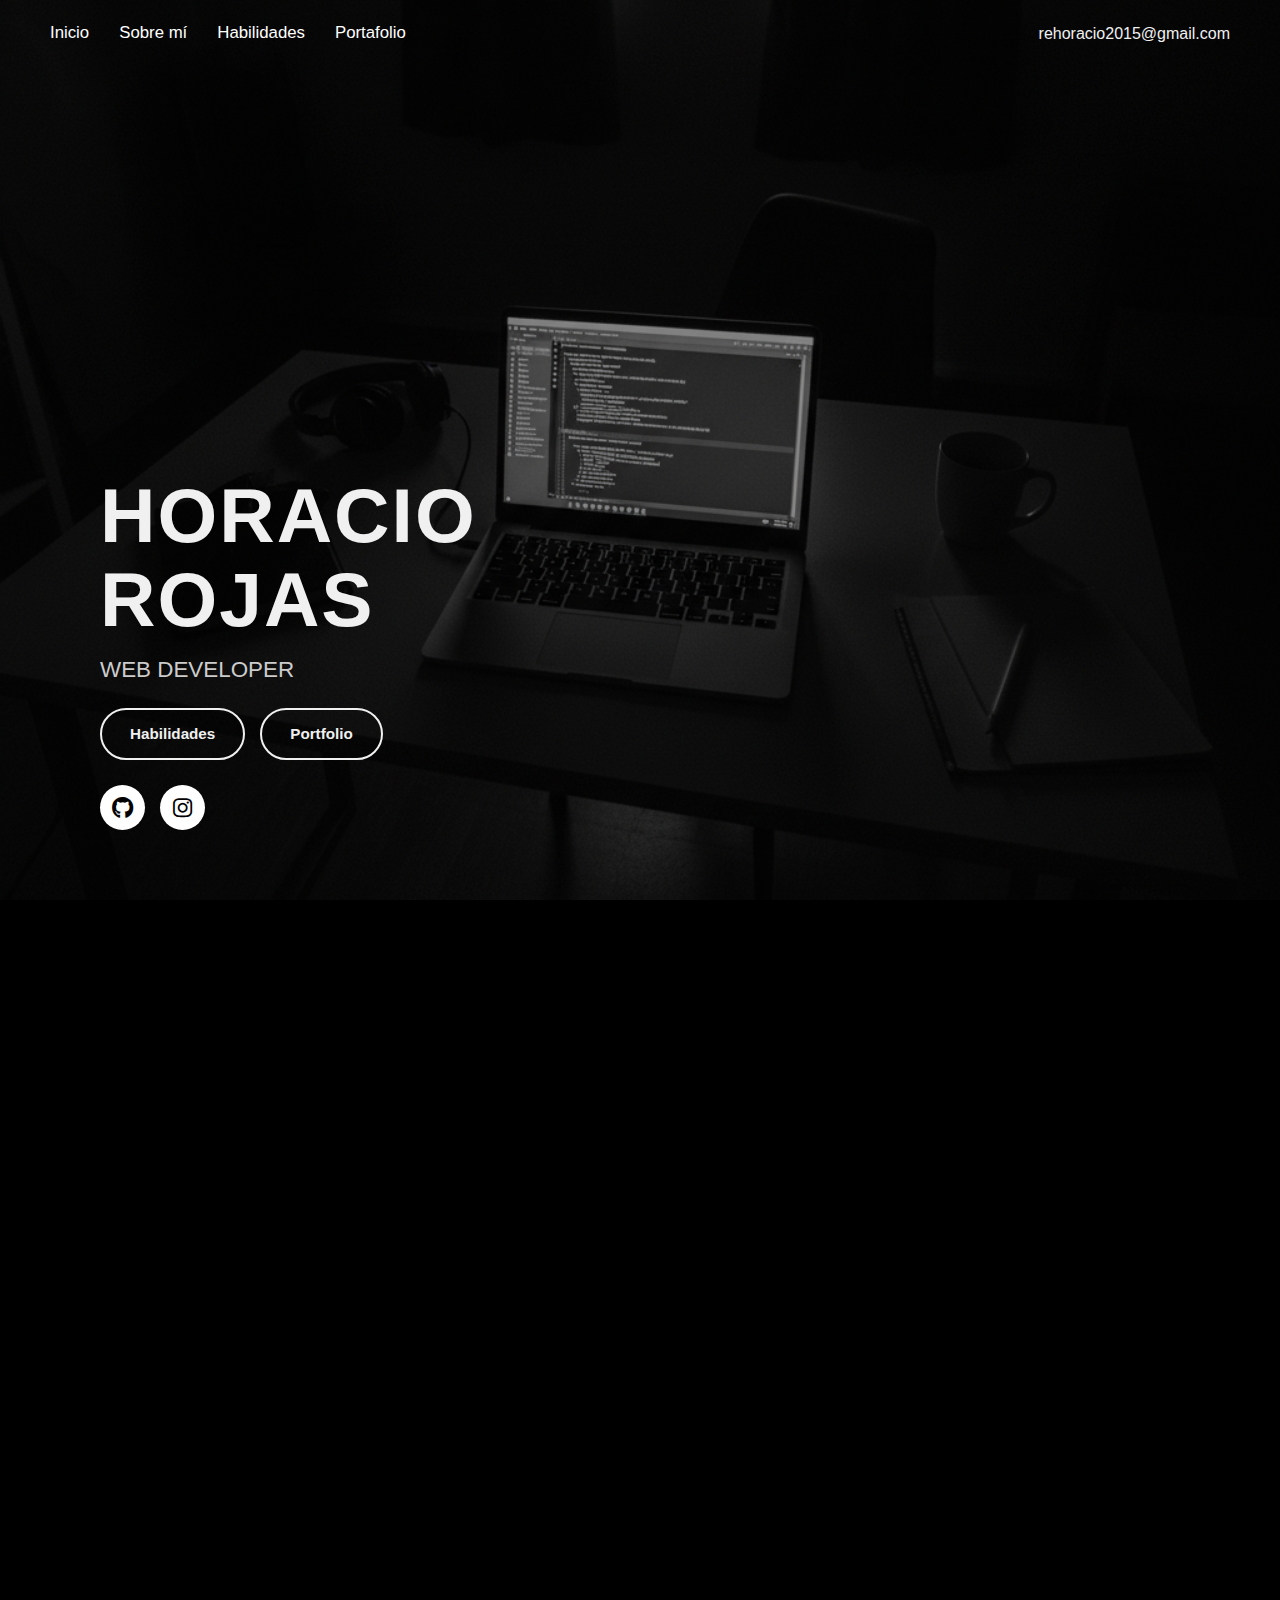
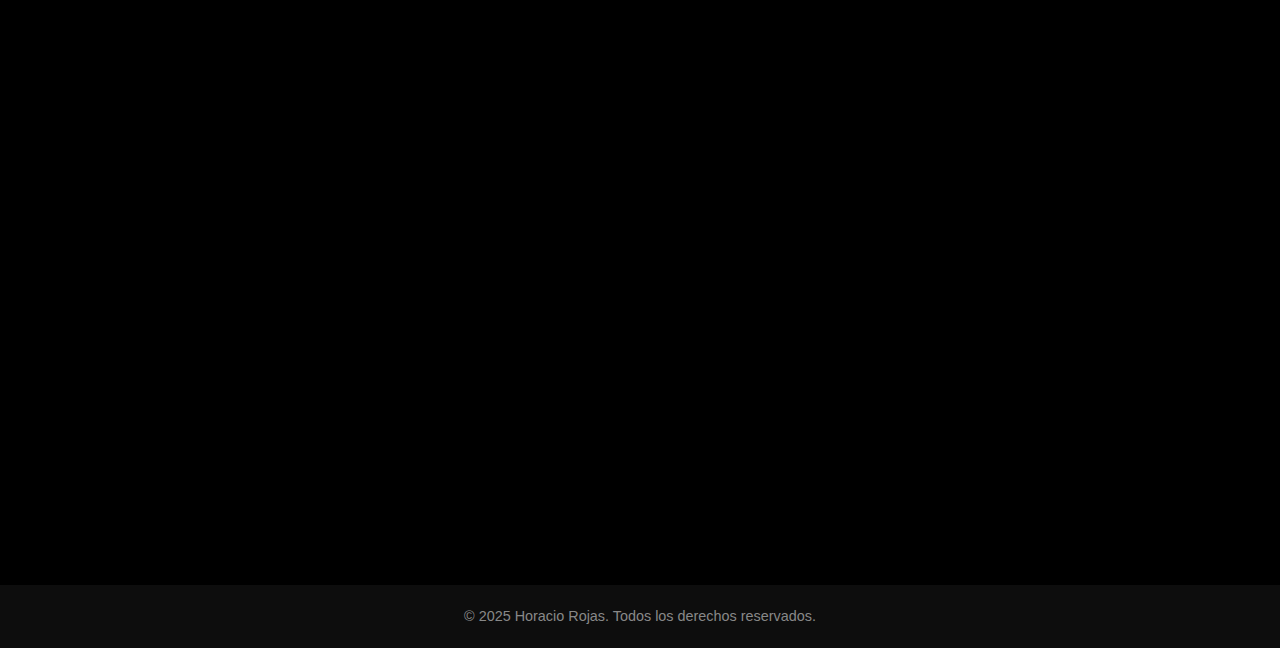
<file: index.html>
<!DOCTYPE html>
<html lang="es">
<head>
  <meta charset="UTF-8">
  <meta name="viewport" content="width=device-width, initial-scale=1.0">
  <title>Horacio Rojas - Portafolio</title>
  <!-- Iconos -->
  <link rel="stylesheet" href="https://cdnjs.cloudflare.com/ajax/libs/font-awesome/6.5.0/css/all.min.css">
  <!-- Estilos -->
  <link rel="stylesheet" href="style.css">
</head>
<body>

  <!-- ====== Hero Section ====== -->
  <header id="home" class="hero-section">
    <nav class="navbar">
      <ul class="nav-links">
        <li><a href="#home">Inicio</a></li>
        <li><a href="#about">Sobre mí</a></li>
        <li><a href="#resume">Habilidades</a></li>
        <li><a href="portafolio.html">Portafolio</a></li>
      </ul>
      <a href="mailto:rehoracio2015@gmail.com" class="contact-email">rehoracio2015@gmail.com</a>
    </nav>

    <div class="hero-content reveal">
      <h1>HORACIO<br>ROJAS</h1>
      <h3>WEB DEVELOPER</h3> 
      
      <div class="hero-buttons">
        <a href="#resume" class="btn">Habilidades</a>
        <a href="portafolio.html" class="btn">Portfolio</a>
      </div>

      <div class="social-icons">
        <a href="https://github.com/Hracio11" target="_blank" class="github" aria-label="GitHub"><i class="fab fa-github"></i></a>
        <a href="https://instagram.com/eraze_ofi" target="_blank" class="instagram" aria-label="Instagram"><i class="fab fa-instagram"></i></a>
      </div>
    </div>
  </header>

  <!-- ====== About Section ====== -->
  <section id="about" class="about-section">
    <div class="about-content reveal">
      <h2>Sobre mí</h2>
      <p class="email">rehoracio2015@gmail.com</p>
      <p class="description">
        Soy un desarrollador enfocado en crear soluciones digitales que conectan ideas con tecnología. 
        Desde páginas web hasta aplicaciones móviles y de escritorio, transformo necesidades en experiencias 
        funcionales y modernas, integrando distintas herramientas y frameworks actuales para dar vida a 
        proyectos versátiles y escalables.
      </p>
      <p class="location">Villa El Salvador, Lima, Perú</p>
    </div>

    <div class="about-image reveal">
      <img src="IMG/about.jpg" alt="Foto de Horacio Rojas">
    </div>
  </section>

  <section id="resume" class="resume-section">
    <div class="resume-column">
        <h3>CONOCIMIENTOS DE SOFTWARE</h3>
        <ul class="skills-list">
            <li>
                <div class="skill-item">
                    <span>C# / .NET</span>
                    <div class="skill-bar"><span style="width: 90%;"></span></div>
                </div>
            </li>
            <li>
                <div class="skill-item">
                    <span>SQL Server / MySQL</span>
                    <div class="skill-bar"><span style="width: 85%;"></span></div>
                </div>
            </li>
            <li>
                <div class="skill-item">
                    <span>Ionic / Angular / Firebase</span>
                    <div class="skill-bar"><span style="width: 80%;"></span></div>
                </div>
            </li>
            <li>
                <div class="skill-item">
                    <span>PHP / Bootstrap</span>
                    <div class="skill-bar"><span style="width: 75%;"></span></div>
                </div>
            </li>
            <li>
                <div class="skill-item">
                    <span>HTML · CSS · JavaScript</span>
                    <div class="skill-bar"><span style="width: 85%;"></span></div>
                </div>
            </li>
        </ul>


        <h3>LENGUAJE</h3>
        <ul class="skills-list">
            <li>
                <div class="skill-item">
                    <span>Ingles</span>
                    <div class="skill-bar"><span style="width: 50%;"></span></div>
                </div>
            </li>   
        </ul>

        <h3>HABILIDADES PERSONALES</h3>
        <ul class="personal-skills-list">
            <li>Creatividad · Trabajo en Equipo · Organización</li>
        </ul>
    </div>

    <div class="resume-column">
        <h3>EXPERIENCIA</h3>
        <ul class="experience-list">
            <li>
                <h4>INSTITUTO SUPERIOR TECNOLÓGICO "MARIELENA MOYANO"</h4>
                <p>Docente de Sistemas de Información</p>
            </li>
            <li>
                <h4>COLEGIO JOSÉ QUIÑONEZ GONZALES</h4>
                <p>Docente de Inforobótica</p>
            </li>
            <li>
                <h4>AYPHU</h4>
                <p>Practicas de Desarrollo Web(React)</p>
            </li>
        </ul>

        <h3>EDUCACIÓN</h3>
        <ul class="education-list">
            <li>
                <h4>Bachiller de Desarrollo de Sistemas de Información</h4>
                <p>Instituto Superior Tecnológico "Marielena Moyano"</p>
            </li>
        </ul>
    </div>

    <div class="resume-column">
        <h3>¿QUÉ PUEDO HACER?</h3>
        <ul class="what-can-do-list">
            <li>Aplicaciones de Escritorio · Aplicaciones Móviles</li>
            <li>Desarrollo Web · Sistemas CRUD</li>
            <li>Bases de Datos · Proyectos Académicos</li>
        </ul>

        <h3>HABILIDADES DE DISEÑO</h3>
        <ul class="design-skills-list">
            <li>UI · UX · Diseño Web</li>
            <li>Planificación de cursos · Docencia</li>
            <li>Creatividad · Innovación</li>
        </ul>

        <h3>PASATIEMPOS E INTERESES</h3>
        <div class="hobbies-icons">
            <i class="fa-solid fa-microphone"></i>
            <i class="fa-solid fa-gamepad"></i>
            <i class="fa-solid fa-music"></i>
            <i class="fa-solid fa-utensils"></i>
            <i class="fa-solid fa-clapperboard"></i>    
        </div>
    </div>
</section>


<footer class="main-footer">
    <p>&copy; 2025 Horacio Rojas. Todos los derechos reservados.</p>
</footer>


  <!-- Scripts -->
  <script src="main.js"></script>
</body>
</html>
</file>
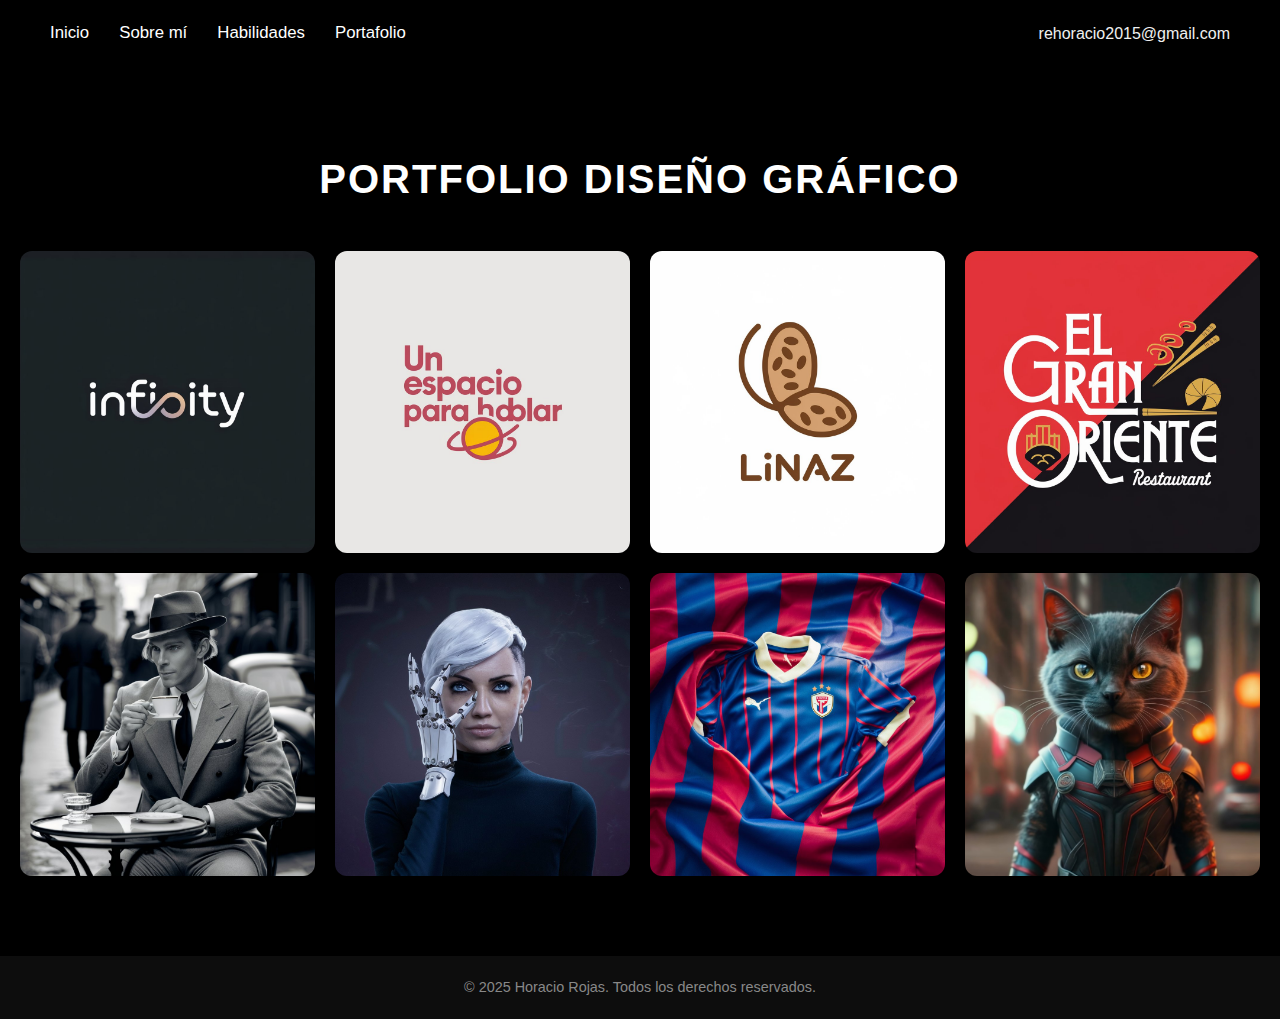
<file: dg.html>
<!DOCTYPE html>
<html lang="es">
<head>
  <meta charset="UTF-8">
  <meta name="viewport" content="width=device-width, initial-scale=1.0">
  <title>Horacio Rojas - Portafolio</title>
  <!-- Iconos -->
  <link rel="stylesheet" href="https://cdnjs.cloudflare.com/ajax/libs/font-awesome/6.5.0/css/all.min.css">
  <!-- Estilos -->
  <link rel="stylesheet" href="style.css">
</head>
<body>

  <!-- ====== Hero Section ====== -->
  <header id="home" class="hero-section2">
    <nav class="navbar">
      <ul class="nav-links">
        <li><a href="index.html">Inicio</a></li>
        <li><a href="#about">Sobre mí</a></li>
        <li><a href="#resume">Habilidades</a></li>
        <li><a href="portafolio.html">Portafolio</a></li>
      </ul>
      <a href="mailto:rehoracio2015@gmail.com" class="contact-email">rehoracio2015@gmail.com</a>
    </nav>
</header>

<section id="portfolio" class="portfolio-section">
  <h2 data-aos="fade-up">PORTFOLIO DISEÑO GRÁFICO</h2>
  <div class="portfolio-grid">
    <div class="portfolio-item" data-aos="zoom-in">
      <img src="./IMG/logo1.jpeg" alt="Descripción del Proyecto 1">
      <div class="portfolio-overlay">
        <h3>Infinity</h3>
        <p>Logo</p>
      </div>
    </div>
    
    <div class="portfolio-item" data-aos="zoom-in">
      <img src="./IMG/logo2.jpeg" alt="Descripción del Proyecto 2">
      <div class="portfolio-overlay">
        <h3>Un espacio pra hablar</h3>
        <p>Logo</p>
      </div>
    </div>

    <div class="portfolio-item" data-aos="zoom-in">
      <img src="./IMG/logo3.jpeg" alt="Descripción del Proyecto 3">
      <div class="portfolio-overlay">
        <h3>Linaz</h3>
        <p>Logo</p>
      </div>
    </div>

    <div class="portfolio-item" data-aos="zoom-in">
      <img src="./IMG/logo4.jpeg" alt="Descripción del Proyecto 2">
      <div class="portfolio-overlay">
        <h3>El Gran Oriente</h3>
        <p>Logo</p>
      </div>
    </div>
    
    <div class="portfolio-item" data-aos="zoom-in" >
      <img src="./IMG/ia4.jpeg" alt="Descripción del Proyecto 1">
      <div class="portfolio-overlay">
        <h3>Chico tomando café</h3>
        <p>Generación artificial</p>
      </div>
    </div>

    <div class="portfolio-item" data-aos="zoom-in">
      <img src="./IMG/ia3.jpeg" alt="Descripción del Proyecto 2">
      <div class="portfolio-overlay">
        <h3>Cibergirl</h3>
        <p>Generación artificial</p>
      </div>
    </div>

    <div class="portfolio-item" data-aos="zoom-in" >
      <img src="./IMG/ia2.jpeg" alt="Descripción del Proyecto 1">
      <div class="portfolio-overlay">
        <h3>Camiseta</h3>
        <p>Generación artificial</p>
      </div>
    </div>

    <div class="portfolio-item" data-aos="zoom-in">
      <img src="./IMG/ia1.jpeg" alt="Descripción del Proyecto 2">
      <div class="portfolio-overlay">
        <h3>Gato Humanoide</h3>
        <p>Generación artificial</p>
      </div>
    </div>
  </div>
</section>
<footer class="main-footer">
    <p>&copy; 2025 Horacio Rojas. Todos los derechos reservados.</p>
</footer>

  <!-- Scripts -->
  <script src="main.js"></script>
</body>
</html>
</file>
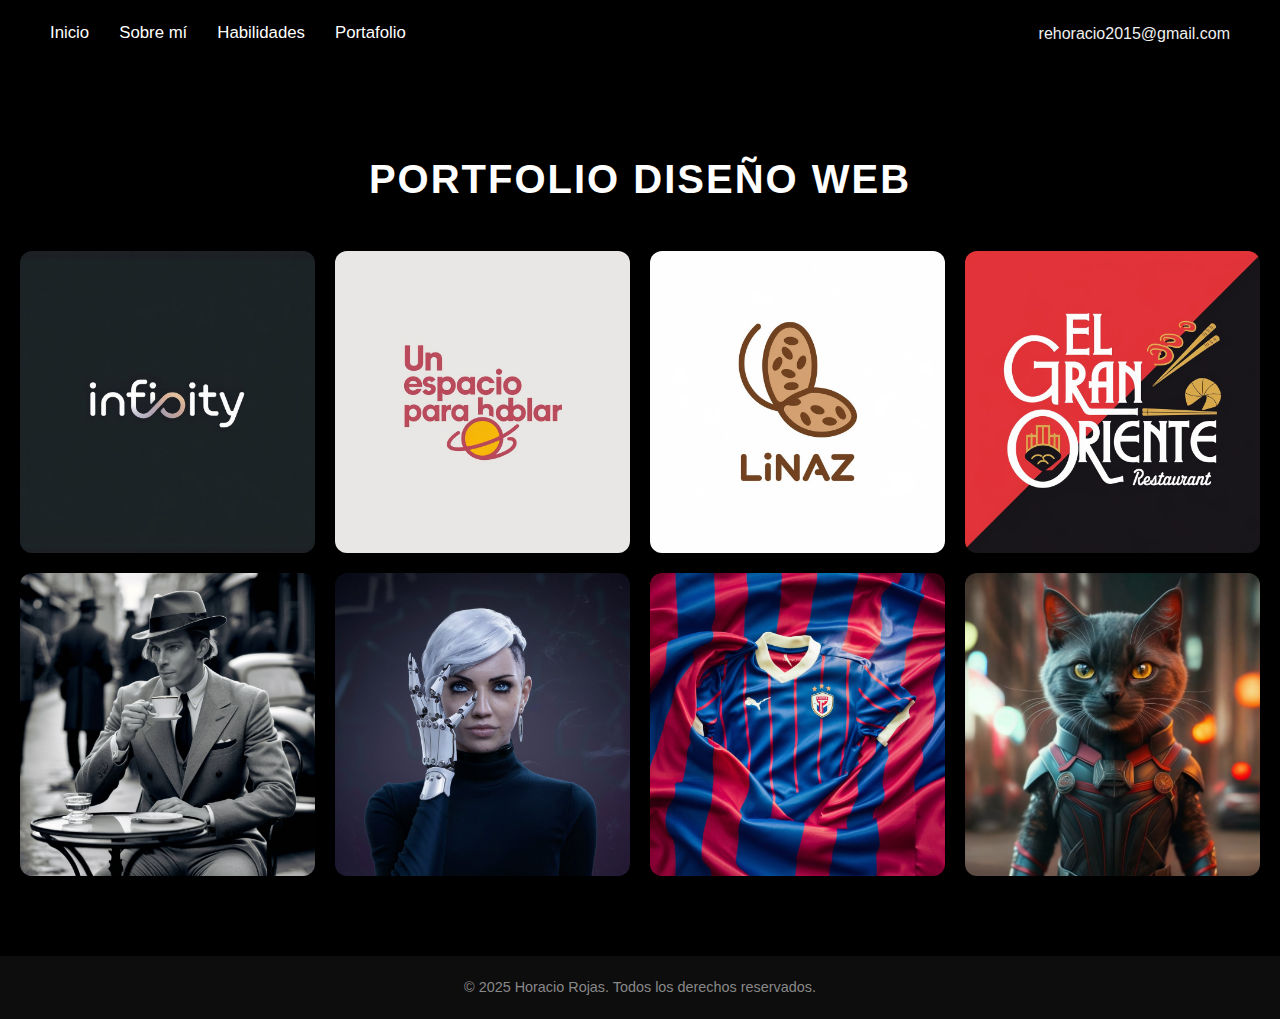
<file: dw.html>
<!DOCTYPE html>
<html lang="es">
<head>
  <meta charset="UTF-8">
  <meta name="viewport" content="width=device-width, initial-scale=1.0">
  <title>Horacio Rojas - Portafolio</title>
  <!-- Iconos -->
  <link rel="stylesheet" href="https://cdnjs.cloudflare.com/ajax/libs/font-awesome/6.5.0/css/all.min.css">
  <!-- Estilos -->
  <link rel="stylesheet" href="style.css">
</head>
<body>

  <!-- ====== Hero Section ====== -->
  <header id="home" class="hero-section2">
    <nav class="navbar">
      <ul class="nav-links">
        <li><a href="index.html">Inicio</a></li>
        <li><a href="#about">Sobre mí</a></li>
        <li><a href="#resume">Habilidades</a></li>
        <li><a href="portafolio.html">Portafolio</a></li>
      </ul>
      <a href="mailto:rehoracio2015@gmail.com" class="contact-email">rehoracio2015@gmail.com</a>
    </nav>
</header>

<section id="portfolio" class="portfolio-section">
  <h2 data-aos="fade-up">PORTFOLIO DISEÑO WEB</h2>
  <div class="portfolio-grid">
    <div class="portfolio-item" data-aos="zoom-in">
      <img src="./IMG/logo1.jpeg" alt="Descripción del Proyecto 1">
      <div class="portfolio-overlay">
        <h3>Infinity</h3>
        <p>Logo</p>
      </div>
    </div>
    
    <div class="portfolio-item" data-aos="zoom-in">
      <img src="./IMG/logo2.jpeg" alt="Descripción del Proyecto 2">
      <div class="portfolio-overlay">
        <h3>Un espacio pra hablar</h3>
        <p>Logo</p>
      </div>
    </div>

    <div class="portfolio-item" data-aos="zoom-in">
      <img src="./IMG/logo3.jpeg" alt="Descripción del Proyecto 3">
      <div class="portfolio-overlay">
        <h3>Linaz</h3>
        <p>Logo</p>
      </div>
    </div>

    <div class="portfolio-item" data-aos="zoom-in">
      <img src="./IMG/logo4.jpeg" alt="Descripción del Proyecto 2">
      <div class="portfolio-overlay">
        <h3>El Gran Oriente</h3>
        <p>Logo</p>
      </div>
    </div>
    
    <div class="portfolio-item" data-aos="zoom-in" >
      <img src="./IMG/ia4.jpeg" alt="Descripción del Proyecto 1">
      <div class="portfolio-overlay">
        <h3>Chico tomando café</h3>
        <p>Generación artificial</p>
      </div>
    </div>

    <div class="portfolio-item" data-aos="zoom-in">
      <img src="./IMG/ia3.jpeg" alt="Descripción del Proyecto 2">
      <div class="portfolio-overlay">
        <h3>Cibergirl</h3>
        <p>Generación artificial</p>
      </div>
    </div>

    <div class="portfolio-item" data-aos="zoom-in" >
      <img src="./IMG/ia2.jpeg" alt="Descripción del Proyecto 1">
      <div class="portfolio-overlay">
        <h3>Camiseta</h3>
        <p>Generación artificial</p>
      </div>
    </div>

    <div class="portfolio-item" data-aos="zoom-in">
      <img src="./IMG/ia1.jpeg" alt="Descripción del Proyecto 2">
      <div class="portfolio-overlay">
        <h3>Gato Humanoide</h3>
        <p>Generación artificial</p>
      </div>
    </div>
  </div>
</section>
<footer class="main-footer">
    <p>&copy; 2025 Horacio Rojas. Todos los derechos reservados.</p>
</footer>

  <!-- Scripts -->
  <script src="main.js"></script>
</body>
</html>
</file>
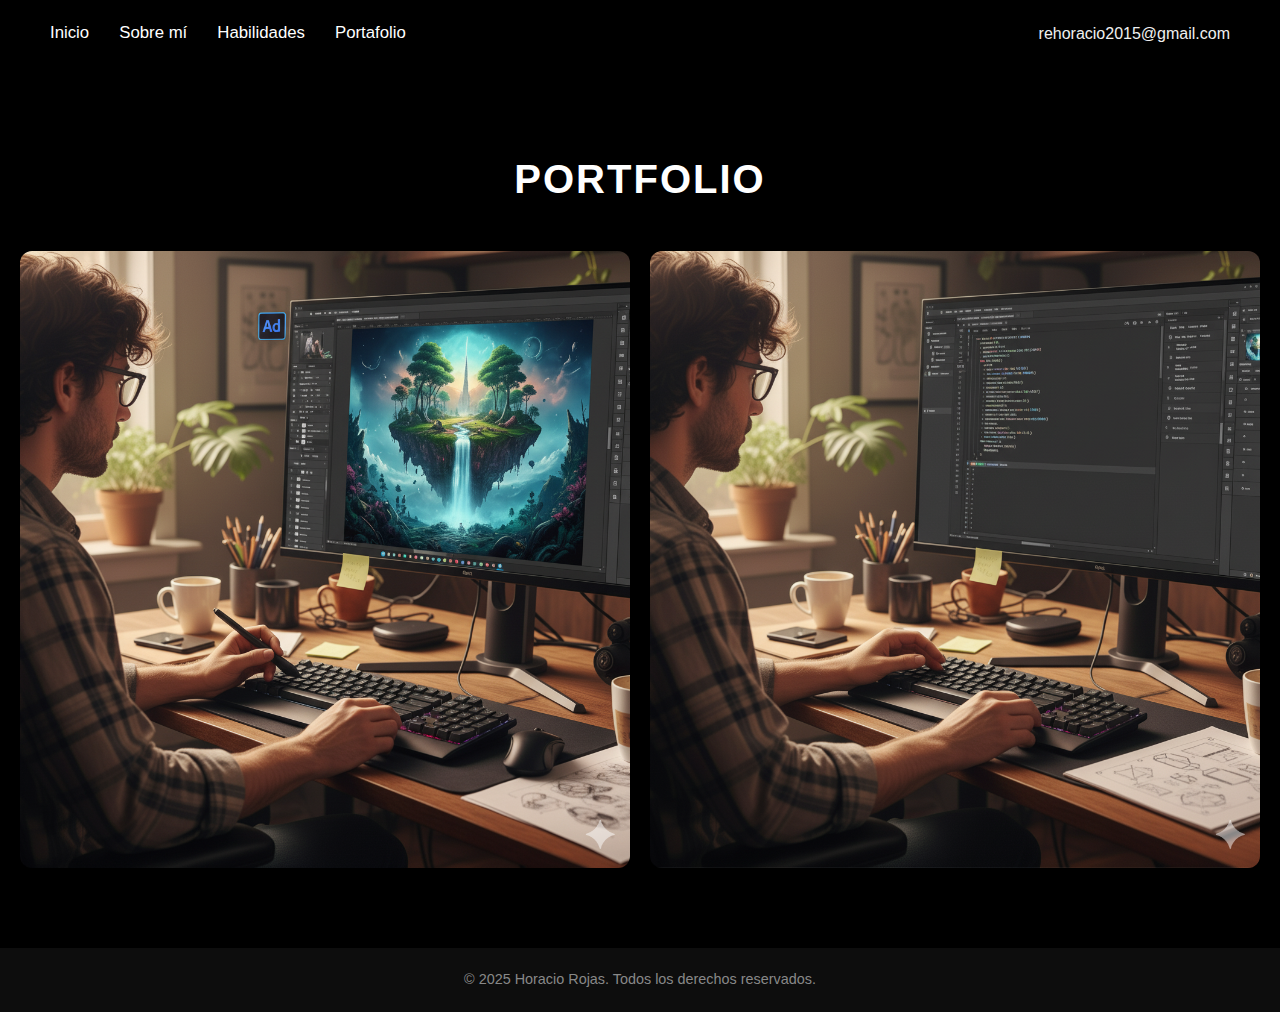
<file: portafolio.html>
<!DOCTYPE html>
<html lang="es">
<head>
  <meta charset="UTF-8">
  <meta name="viewport" content="width=device-width, initial-scale=1.0">
  <title>Horacio Rojas - Portafolio</title>
  <!-- Iconos -->
  <link rel="stylesheet" href="https://cdnjs.cloudflare.com/ajax/libs/font-awesome/6.5.0/css/all.min.css">
  <!-- Estilos -->
  <link rel="stylesheet" href="style.css">
</head>
<body>

  <!-- ====== Hero Section ====== -->
  <header id="home" class="hero-section2">
    <nav class="navbar">
      <ul class="nav-links">
        <li><a href="index.html">Inicio</a></li>
        <li><a href="#about">Sobre mí</a></li>
        <li><a href="#resume">Habilidades</a></li>
        <li><a href="portafolio.html">Portafolio</a></li>
      </ul>
      <a href="mailto:rehoracio2015@gmail.com" class="contact-email">rehoracio2015@gmail.com</a>
    </nav>
</header>

<section id="portfolio" class="portfolio-section">
  <h2 data-aos="fade-up">PORTFOLIO</h2>
  <div class="portfolio-grid">
    <div class="portfolio-item" data-aos="zoom-in" data-aos-delay="100">
      <img src="./IMG/porta1.png" alt="Descripción del Proyecto 1">
      <div class="portfolio-overlay">
        <h3>Diseño Gráfico</h3>
        <p>Categoría</p>
      </div>
    </div>

    <div class="portfolio-item" data-aos="zoom-in" data-aos-delay="200">
      <img src="./IMG/porta2.png" alt="Descripción del Proyecto 2">
      <div class="portfolio-overlay">
        <h3>Diseño Web</h3>
        <p>Categoría</p>
      </div>
    </div>
  </div>
</section>
    
<footer class="main-footer">
    <p>&copy; 2025 Horacio Rojas. Todos los derechos reservados.</p>
</footer>

  <!-- Scripts -->
  <script src="main.js"></script>
</body>
</html>
</file>
<file: style.css>
/* Reset global */
* {
  margin: 0;
  padding: 0;
  box-sizing: border-box;
}

/* Elimina decoración de todos los enlaces */
a {
  text-decoration: none;
  color: inherit; /* hereda el color según el contexto */
}

/* ====== Hero Section ====== */
body {
  font-family: "Segoe UI", Arial, sans-serif;
  background-color: #000000;
  color: #f0f0f0;
  line-height: 1.6;
  overflow-x: hidden;
}

/* Hero con imagen */
.hero-section {
  position: relative;
  height: 100vh;
  background: url('IMG/home.png') center/cover no-repeat;
  display: flex;
  flex-direction: column;
  justify-content: space-between;
  padding: 20px 50px;
}

.hero-section2 {
  position: relative;
  display: flex;
  flex-direction: column;
  justify-content: space-between;
  padding: 20px 50px;
}

.hero-section::before {
  content: "";
  position: absolute;
  inset: 0;
  background: rgba(0,0,0,0.45);
  z-index: 0;
}

/* ====== Navbar ====== */
.navbar {
  position: relative;
  display: flex;
  justify-content: space-between;
  align-items: center;
  z-index: 2;
}

.nav-links {
  list-style: none;
  display: flex;
  gap: 30px;
}

.nav-links li a {
  font-size: 1.05em;
  font-weight: 500;
  color: #fff;
  transition: color 0.3s ease;
}

.nav-links li a:hover {
  color: #00ff99;
}

/* ====== Hero Content ====== */
.hero-content {
  position: relative;
  z-index: 2;
  align-self: flex-start;
  margin-left: 50px;
  padding-bottom: 50px;
  animation: fadeIn 1.2s ease-in-out;
}

.hero-content h1 {
  font-size: clamp(2.5rem, 6vw, 5rem);
  line-height: 1.1;
  font-weight: bold;
  margin-bottom: 10px;
  letter-spacing: 2px;
}

.hero-content h3 {
  font-size: 1.4rem;
  font-weight: 400;
  color: #ccc;
  margin-bottom: 20px;
}

/* ====== Botones ====== */
.hero-buttons {
  margin-top: 20px;
  display: flex;
  gap: 15px;
  flex-wrap: wrap;
}

.btn {
  display: inline-block;
  color: #f0f0f0;
  border: 2px solid #f0f0f0;
  padding: 12px 28px;
  border-radius: 30px;
  font-size: 0.95rem;
  font-weight: 600;
  transition: all 0.3s ease;
}

.btn:hover {
  background-color: #f0f0f0;
  color: #1a1a1a;
  transform: translateY(-3px);
}

/* ====== Redes sociales ====== */
.social-icons {
  display: flex;
  gap: 15px;
  margin-top: 25px;
}

.social-icons a {
  display: flex;
  align-items: center;
  justify-content: center;
  font-size: 22px;
  color: #000000;
  width: 45px;
  height: 45px;
  border-radius: 50%;
  transition: transform 0.3s ease, box-shadow 0.3s ease;
}

.social-icons a.github { background: #ffffff; }
.social-icons a.instagram { background: #ffffff; }
.social-icons a.facebook { background: #ffffff; }

.social-icons a:hover {
  transform: scale(1.2) rotate(5deg);
  box-shadow: 0 6px 12px rgba(0,0,0,0.4);
}


/* ====== Sección "About" ====== */
.about-section {
  display: flex;
  justify-content: center;
  align-items: center;
  padding: 100px 50px;
  background-color: #000;
  gap: 60px;
  flex-wrap: wrap; /* Responsive */
}

.about-content {
  max-width: 500px;
  text-align: left;
}

.about-content h2 {
  font-size: 2.5rem;
  font-weight: 700;
  margin-bottom: 20px;
  color: #fff;
}

.about-content .email {
  font-size: 0.95rem;
  color: #bbb;
  margin-bottom: 20px;
  display: block;
}

.about-content .description {
  font-size: 1.1rem;
  line-height: 1.7;
  margin-bottom: 25px;
  color: #ddd;
}

.about-content .location {
  font-size: 0.95rem;
  color: #aaa;
  display: flex;
  align-items: center;
  gap: 8px;
}

/* Imagen de perfil */
.about-image {
  width: 320px;
  height: 320px;
  overflow: hidden;
  position: relative;
  border: 6px solid #fff;
  border-radius: 50%;
  filter: grayscale(100%);
  transition: all 0.5s ease;
}

.about-image img {
  width: 100%;
  height: 100%;
  object-fit: cover;
  display: block;
}

/* Hover elegante */
.about-image:hover {
  filter: grayscale(0%);
  transform: scale(1.05);
  box-shadow: 0 10px 25px rgba(0, 0, 0, 0.6);
}



/* Sección de Currículum (Resume) */
.resume-section {
    position: relative;
    background: url('IMG/resume.png') center/cover no-repeat;
    display: flex;
    justify-content: space-around;
    padding: 80px 50px 30px 50px;
    gap: 30px;
    z-index: 1;
}

/* Capa con transparencia */
.resume-section::before {
    content: "";
    position: absolute;
    top: 0;
    left: 0;
    width: 100%;
    height: 100%;
    background-color: rgba(0, 0, 0, 0.4); /* negro con 80% de opacidad */
    z-index: -1;
}

.resume-column {
    flex-grow: 1;
    padding: 0 20px;
}

/* Títulos de las sub-secciones */
.resume-section h3 {
    color: #fff;
    font-size: 1.2em;
    font-weight: bold;
    margin-bottom: 20px;
    position: relative;
}

.resume-section h3::after {
    content: '';
    display: block;
    width: 30px;
    height: 2px;
    background-color: #fff;
    margin-top: 5px;
}

/* Estado inicial oculto */
.resume-section {
  opacity: 0;
  transform: translateY(50px); /* un poco hacia abajo */
  transition: all 0.8s ease-out;
}

/* Estado visible */
.resume-section.show {
  opacity: 1;
  transform: translateY(0);
}


/* Habilidades y barras de progreso */
.skills-list {
    list-style: none;
    padding: 0;
    margin-bottom: 40px;
}

.skill-item {
    display: flex;
    align-items: center;
    margin-bottom: 15px;
}

.skill-item span {
    width: 120px;
    font-size: 0.9em;
}

.skill-bar {
    background-color: #333;
    height: 5px;
    flex-grow: 1;
    position: relative;
    border-radius: 5px;
}

.skill-bar span {
    background-color: #fff;
    height: 100%;
    position: absolute;
    top: 0;
    left: 0;
    border-radius: 5px;
}

/* Listas de experiencia y educación */
.experience-list, .education-list, .what-can-do-list, .design-skills-list {
    list-style: none;
    padding: 0;
    margin-bottom: 40px;
}

.experience-list li, .education-list li, .personal-skills-list li, .what-can-do-list li, .design-skills-list li {
    margin-bottom: 15px;
}

.experience-list h4, .education-list h4 {
    font-size: 1em;
    margin: 0;
    color: #fff;
}

.experience-list p, .education-list p {
    font-size: 0.9em;
    margin: 5px 0 0 0;
    color: #aaa;
}

.hobbies-icons {
    display: flex;
    align-items: flex-start; /* Alinea títulos y listas a la izquierda */
    gap: 15px; /* Espaciado entre íconos */
    justify-content: center; /* Centra los íconos */
    align-items: center;
}

.hobbies-icons i {
    background-color: #000;
    border-radius: 50%;
    font-size: 22px;
    width: 50px;
    height: 50px;

    display: flex;
    justify-content: center;
    align-items: center;
    color: #fff;

    transition: all 0.3s ease-in-out; /* Animación suave */
    cursor: pointer;
}

/* Efecto hover (igual al de tus redes sociales) */
.hobbies-icons i:hover {
    transform: scale(1.2); /* Aumenta un poco el tamaño */
    box-shadow: 0 0 15px rgba(255, 255, 255, 0.6); /* Brillo */
}


/* Footer principal */
.main-footer {
    background-color: #0d0d0d;
    color: #888;
    text-align: center;
    padding: 20px;
    font-size: 0.9em;
}

/* Portfolio */
.portfolio-section {
  padding: 80px 20px;
  color: #fff;
  text-align: center;
}

.portfolio-section h2 {
  font-size: 2.5rem;
  margin-bottom: 40px;
  color: #fff; /* Verde aesthetic */
  letter-spacing: 2px;
}

.portfolio-grid {
  display: grid;
  grid-template-columns: repeat(auto-fit, minmax(280px, 1fr));
  gap: 20px;
}

.portfolio-item {
  position: relative;
  overflow: hidden;
  border-radius: 12px;
  box-shadow: 0 4px 12px rgba(0,0,0,0.5);
  transition: transform 0.3s ease;
  cursor: pointer;
}

.portfolio-item img {
  width: 100%;
  height: 100%;
  object-fit: cover;
  transition: transform 0.4s ease;
}

.portfolio-item:hover img {
  transform: scale(1.1);
}

.portfolio-overlay {
  position: absolute;
  inset: 0;
  background: rgba(0, 0, 0, 0.7);
  display: flex;
  flex-direction: column;
  justify-content: center;
  align-items: center;
  opacity: 0;
  transition: opacity 0.4s ease;
}

.portfolio-item:hover .portfolio-overlay {
  opacity: 1;
}

.portfolio-overlay h3 {
  color: #ccc;
  font-size: 1.5rem;
  margin-bottom: 10px;
}

.portfolio-overlay p {
  color: #ccc;
  font-size: 1rem;
}



/* ====== Animación ====== */
@keyframes fadeIn {
  from { opacity: 0; transform: translateY(30px); }
  to { opacity: 1; transform: translateY(0); }
  
}
/* Estado inicial (oculto) */
.reveal {
  opacity: 0;
  transform: translateY(50px);
  transition: all 0.8s ease-out;
}

/* Estado activo (aparece) */
.reveal.active {
  opacity: 1;
  transform: translateY(0);
}

/* ====== Media Queries para Responsive Design ====== */

/* --- Tablets y pantallas medianas (de 768px a 1024px) --- */
@media (max-width: 1024px) {
  .hero-section, .hero-section2 {
    padding: 20px 30px; /* Reduce el padding para pantallas más pequeñas */
  }

  .nav-links {
    gap: 20px; /* Reduce el espacio entre los enlaces */
  }

  .hero-content {
    margin-left: 30px; /* Ajusta el margen izquierdo */
    padding-bottom: 30px;
  }
  
  .hero-content h1 {
    font-size: clamp(2rem, 5vw, 4rem); /* Ajusta el tamaño de la fuente para el título */
  }
  
  .hero-content h3 {
    font-size: 1.2rem;
  }

  .about-section {
    flex-direction: column; /* Apila el contenido y la imagen */
    text-align: center;
    padding: 80px 30px;
    gap: 40px;
  }

  .about-content {
    max-width: 100%; /* El contenido ocupa el ancho completo */
  }

  .about-content h2, .about-content .email, .about-content .description {
    text-align: center;
  }

  .about-image {
    width: 280px;
    height: 280px;
  }

  .resume-section {
    flex-direction: column; /* Apila las columnas de currículum */
    padding: 60px 30px;
  }
  
  .resume-column {
    padding: 0;
  }

  .portfolio-section {
    padding: 60px 20px;
  }
}

/* --- Smartphones y pantallas pequeñas (hasta 767px) --- */
@media (max-width: 767px) {
  /* Oculta la navegación y usa un menú de hamburguesa (si se implementa en JS) */
  .nav-links {
    display: none;
    flex-direction: column;
    position: absolute;
    top: 60px;
    right: 20px;
    background-color: rgba(0, 0, 0, 0.8);
    width: 200px;
    border-radius: 8px;
    padding: 20px;
    gap: 15px;
    text-align: center;
  }

  .hero-section, .hero-section2 {
    padding: 20px; /* Reduce el padding general */
  }

  .hero-content {
    margin-left: 0;
    text-align: center;
    align-self: center; /* Centra el contenido en el eje transversal */
  }
  
  .hero-content h1 {
    font-size: clamp(2rem, 8vw, 3rem);
    letter-spacing: 1px;
  }
  
  .hero-content h3 {
    font-size: 1rem;
  }
  
  .hero-buttons {
    justify-content: center; /* Centra los botones en pantallas pequeñas */
  }

  .social-icons {
    justify-content: center; /* Centra los íconos de redes sociales */
  }

  .about-section {
    padding: 60px 20px;
    gap: 30px;
  }

  .about-image {
    width: 250px;
    height: 250px;
  }
  
  .resume-section {
    padding: 40px 20px;
  }

  .portfolio-section {
    padding: 40px 10px;
  }
  
  .portfolio-grid {
    grid-template-columns: 1fr; /* Una sola columna para móviles */
  }
}
</file>
